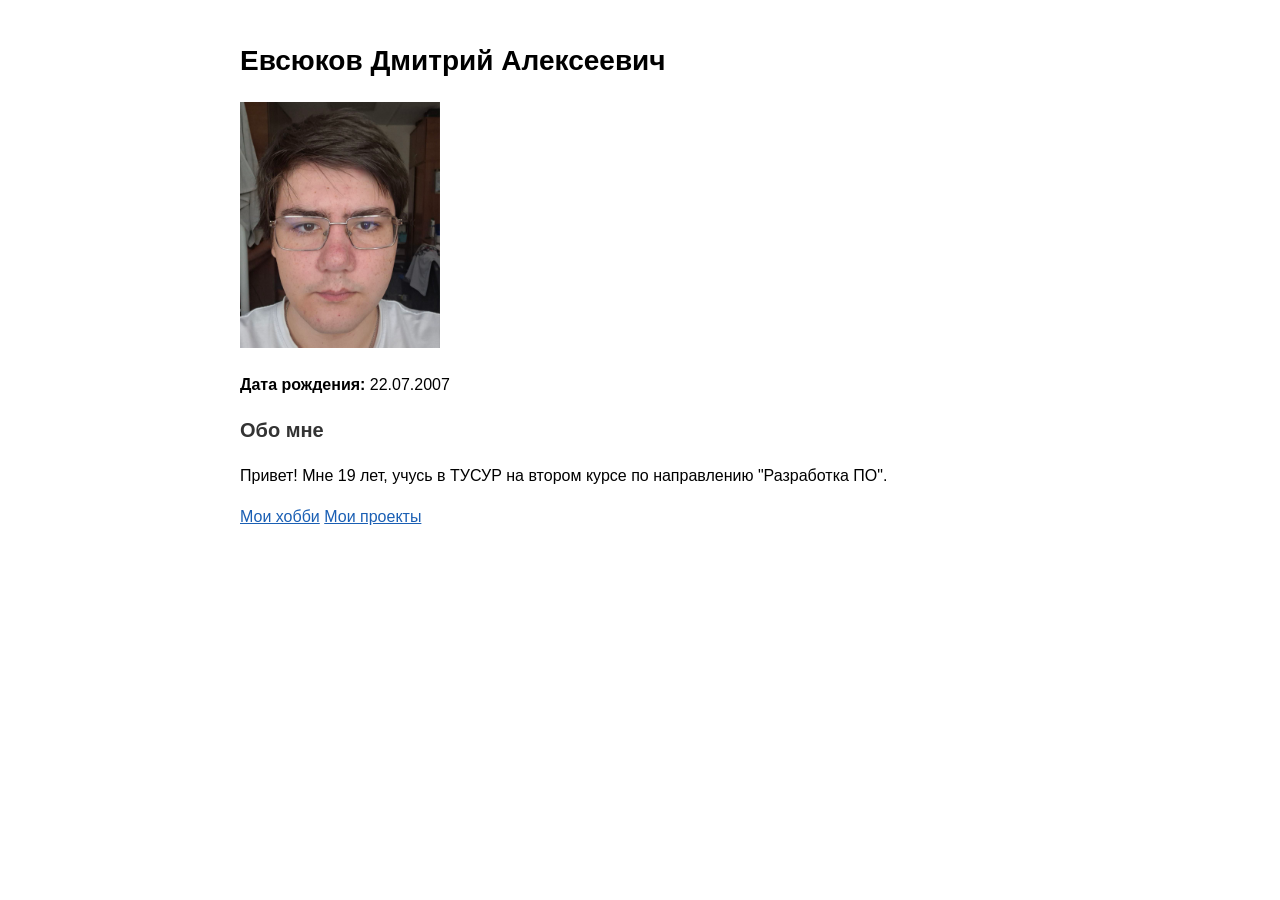
<file: index.html>
<!DOCTYPE html>
<html lang="ru">
<head>
    <meta charset="UTF-8">
    <title>Дмитрий Евсюков</title> 
    <link rel="stylesheet" href="style.css">
</head>
<body>
    <header>
        <h1>Евсюков Дмитрий Алексеевич</h1>
    </header>

    <img src="images/photo.jpg" alt="Моя фотография" width="200">

    <p><strong>Дата рождения:</strong> 22.07.2007</p>

    <section>
        <h2>Обо мне</h2>
        <p>Привет! Мне 19 лет, учусь в ТУСУР на втором курсе по направлению "Разработка ПО".</p>
    </section>

    <nav>
        <a href="hobby.html">Мои хобби</a>
        <a href="projects.html">Мои проекты</a>
    </nav>
</body>
</html>
</file>
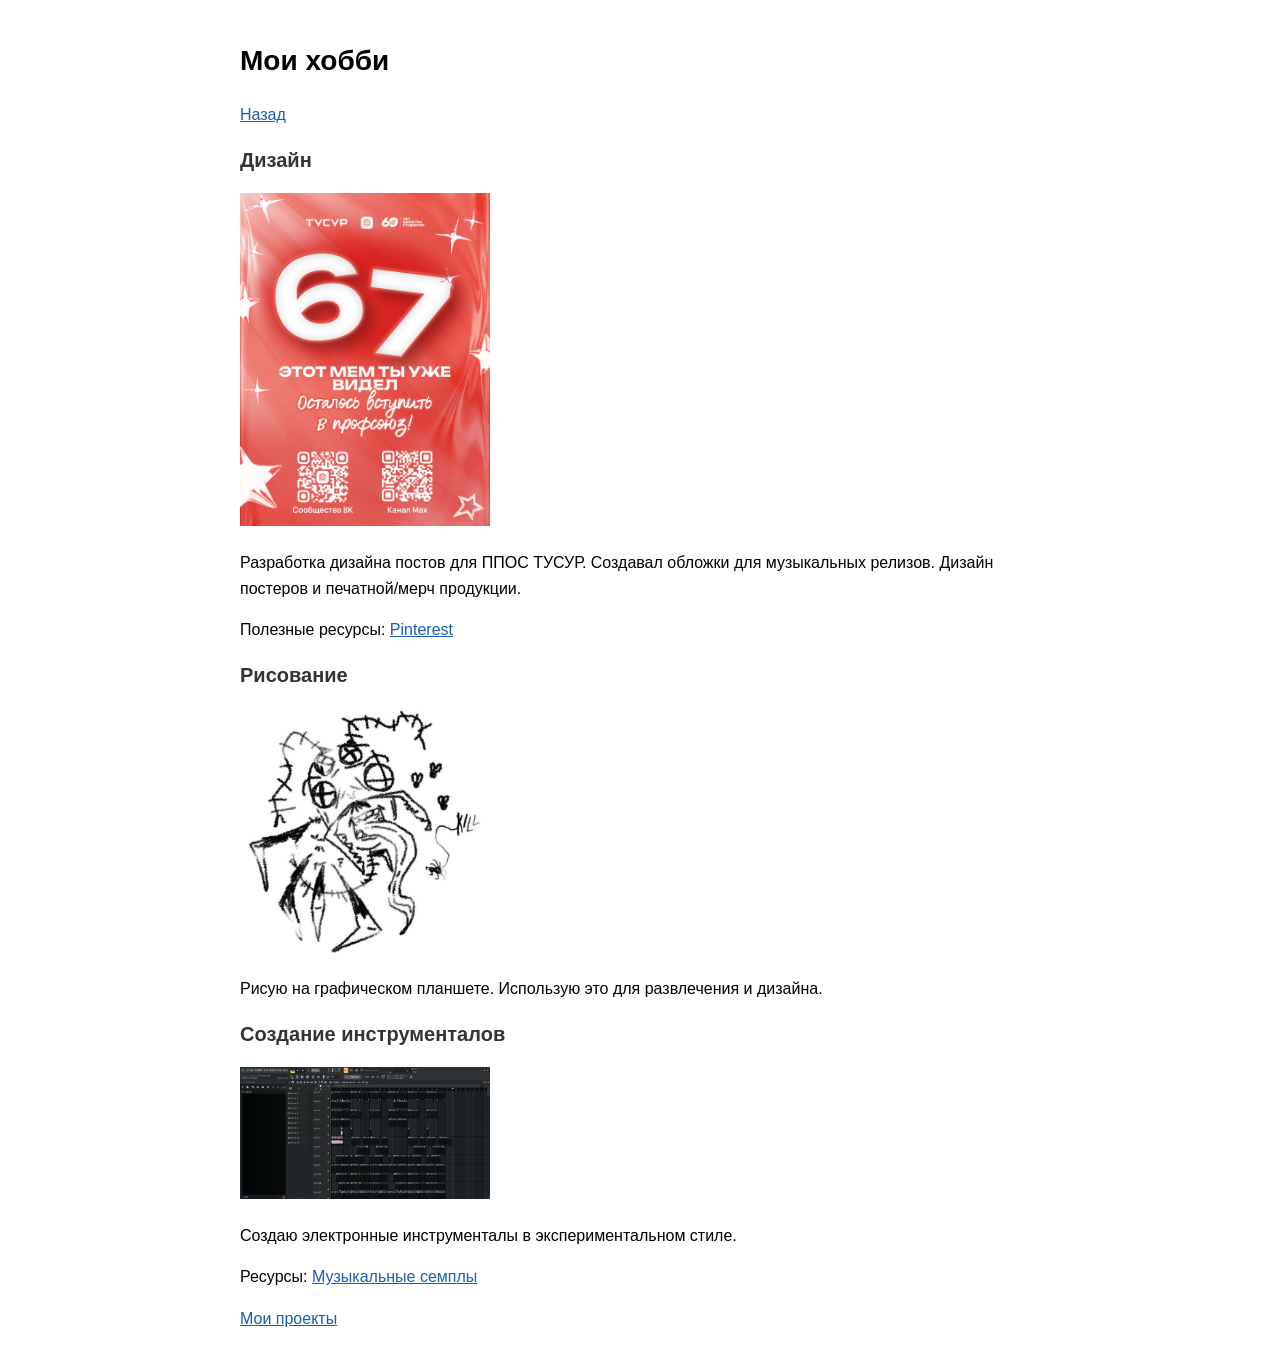
<file: hobby.html>
<!DOCTYPE html>
<html lang="ru">
<head>
    <meta charset="UTF-8">
    <title>Хобби</title>
    <link rel="stylesheet" href="style.css">
</head>
<body>
    <header>
        <h1>Мои хобби</h1>
        <a href="index.html">Назад</a>
    </header>

    <section>
        <h2>Дизайн</h2>
        <img src="images/design.jpg" alt="Дизайн" width="250">
        <p>Разработка дизайна постов для ППОС ТУСУР. Создавал обложки для музыкальных релизов. Дизайн постеров и печатной/мерч продукции.</p>
        <p>Полезные ресурсы: <a href="https://ru.pinterest.com/" target="_blank">Pinterest</a></p>
    </section>

    <section>
        <h2>Рисование</h2>
        <img src="images/drawing.jpg" alt="Рисование" width="250">
        <p>Рисую на графическом планшете. Использую это для развлечения и дизайна.</p>
    </section>

    <section>
        <h2>Создание инструменталов</h2>
        <img src="images/music.jpg" alt="Музыка" width="250">
        <p>Создаю электронные инструменталы в экспериментальном стиле.</p>
        <p>Ресурсы: <a href="https://www.looperman.com/" target="_blank">Музыкальные семплы</a></p>
    </section>

    <nav>
        <a href="projects.html">Мои проекты</a>
    </nav>
</body>
</html>
</file>
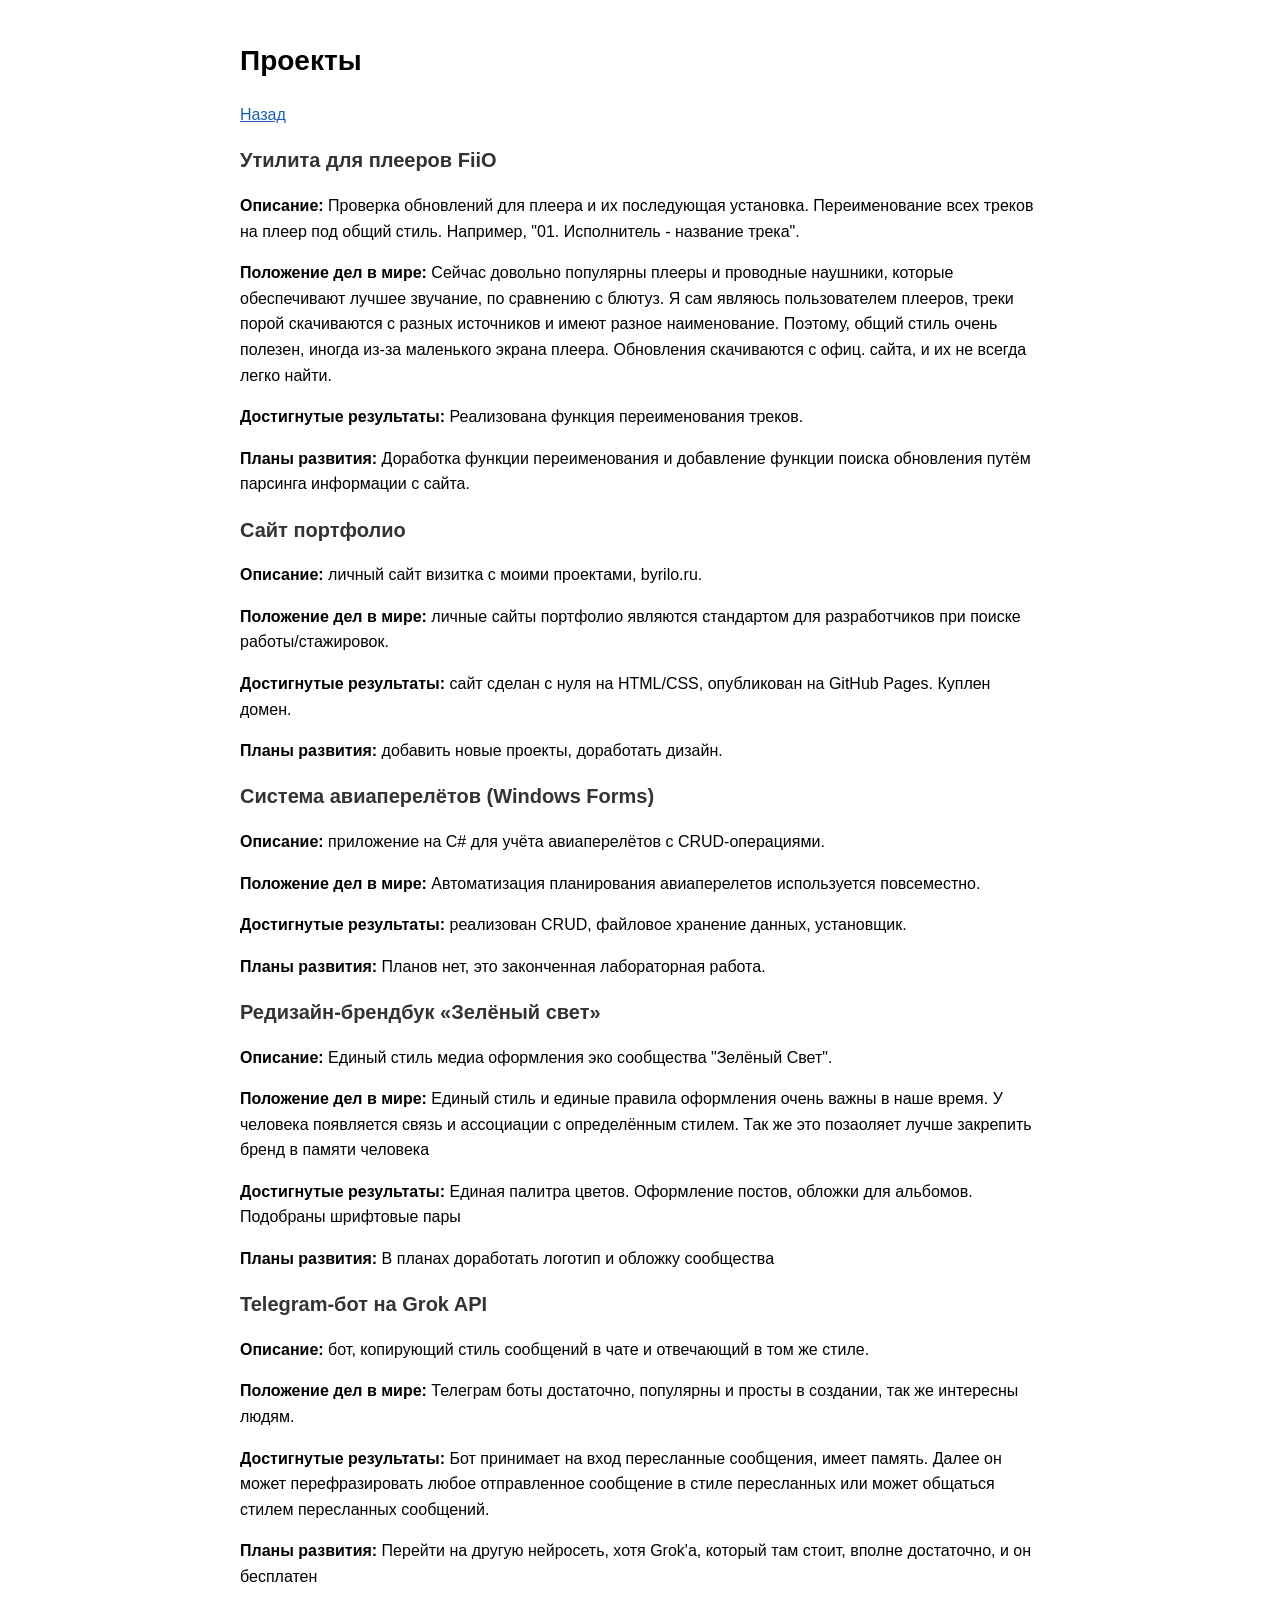
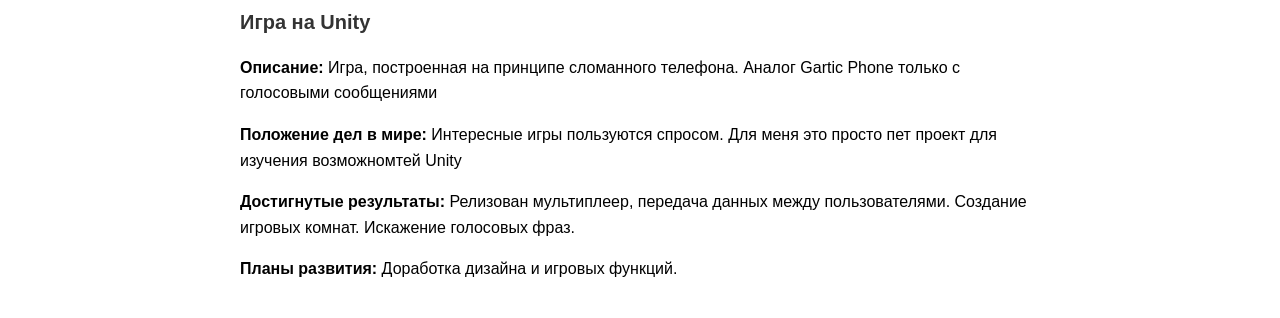
<file: projects.html>
<!DOCTYPE html>
<html lang="ru">
<head>
    <meta charset="UTF-8">
    <title>Проекты</title>
    <link rel="stylesheet" href="style.css">
</head>
<body>
    <header>
        <h1>Проекты</h1>
        <a href="index.html">Назад</a>
    </header>

    <section>
        <h2>Утилита для плееров FiiO</h2>
        <p><strong>Описание:</strong> Проверка обновлений для плеера и их последующая установка. Переименование всех треков на плеер под общий стиль. Например, "01. Исполнитель - название трека".</p>
        <p><strong>Положение дел в мире:</strong> Сейчас довольно популярны плееры и проводные наушники, которые обеспечивают лучшее звучание, по сравнению с блютуз. Я сам являюсь пользователем плееров, треки порой скачиваются с разных источников и имеют разное наименование. Поэтому, общий стиль очень полезен, иногда из-за маленького экрана плеера. Обновления скачиваются с офиц. сайта, и их не всегда легко найти. </p>
        <p><strong>Достигнутые результаты:</strong> Реализована функция переименования треков.</p>
        <p><strong>Планы развития:</strong> Доработка функции переименования и добавление функции поиска обновления путём парсинга информации с сайта.</p>
    </section>

    <section>
        <h2>Сайт портфолио</h2>
        <p><strong>Описание:</strong> личный сайт визитка с моими проектами, byrilo.ru.</p>
        <p><strong>Положение дел в мире:</strong> личные сайты портфолио являются стандартом для разработчиков при поиске работы/стажировок.</p>
        <p><strong>Достигнутые результаты:</strong> сайт сделан с нуля на HTML/CSS, опубликован на GitHub Pages. Куплен домен.</p>
        <p><strong>Планы развития:</strong> добавить новые проекты, доработать дизайн.</p>
    </section>

    <section>
        <h2>Система авиаперелётов (Windows Forms)</h2>
        <p><strong>Описание:</strong> приложение на C# для учёта авиаперелётов с CRUD-операциями.</p>
        <p><strong>Положение дел в мире:</strong> Автоматизация планирования авиаперелетов используется повсеместно.</p>
        <p><strong>Достигнутые результаты:</strong> реализован CRUD, файловое хранение данных, установщик.</p>
        <p><strong>Планы развития:</strong> Планов нет, это законченная лабораторная работа.</p>
    </section>

    <section>
        <h2>Редизайн-брендбук «Зелёный свет»</h2>
        <p><strong>Описание:</strong> Единый стиль медиа оформления эко сообщества "Зелёный Свет".</p>
        <p><strong>Положение дел в мире:</strong> Единый стиль и единые правила оформления очень важны в наше время. У человека появляется связь и ассоциации с определённым стилем. Так же это позаоляет лучше закрепить бренд в памяти человека</p>
        <p><strong>Достигнутые результаты:</strong> Единая палитра цветов. Оформление постов, обложки для альбомов. Подобраны шрифтовые пары</p>
        <p><strong>Планы развития:</strong> В планах доработать логотип и обложку сообщества</p>
    </section>

    <section>
        <h2>Telegram-бот на Grok API</h2>
        <p><strong>Описание:</strong> бот, копирующий стиль сообщений в чате и отвечающий в том же стиле.</p>
        <p><strong>Положение дел в мире:</strong> Телеграм боты достаточно, популярны и просты в создании, так же интересны людям.</p>
        <p><strong>Достигнутые результаты:</strong> Бот принимает на вход пересланные сообщения, имеет память. Далее он может перефразировать любое отправленное сообщение в стиле пересланных или может общаться стилем пересланных сообщений.</p>
        <p><strong>Планы развития:</strong> Перейти на другую нейросеть, хотя Grok'а, который там стоит, вполне достаточно, и он бесплатен</p>
    </section>

    <section>
        <h2>Игра на Unity</h2>
        <p><strong>Описание:</strong> Игра, построенная на принципе сломанного телефона. Аналог Gartic Phone только с голосовыми сообщениями</p>
        <p><strong>Положение дел в мире:</strong> Интересные игры пользуются спросом. Для меня это просто пет проект для изучения возможномтей Unity</p>
        <p><strong>Достигнутые результаты:</strong> Релизован мультиплеер, передача данных между пользователями. Создание игровых комнат. Искажение голосовых фраз.</p>
        <p><strong>Планы развития:</strong> Доработка дизайна и игровых функций.</p>
    </section>
</body>
</html>
</file>
<file: style.css>
body {
    font-family: Arial, sans-serif;
    max-width: 800px;
    margin: 0 auto;
    padding: 20px;
    line-height: 1.6;
}

h1 {
    font-size: 28px;
}

h2 {
    font-size: 20px;
    color: #333;
}

img {
    max-width: 300px;
}

a {
    color: #1a5fb4;
}
</file>
